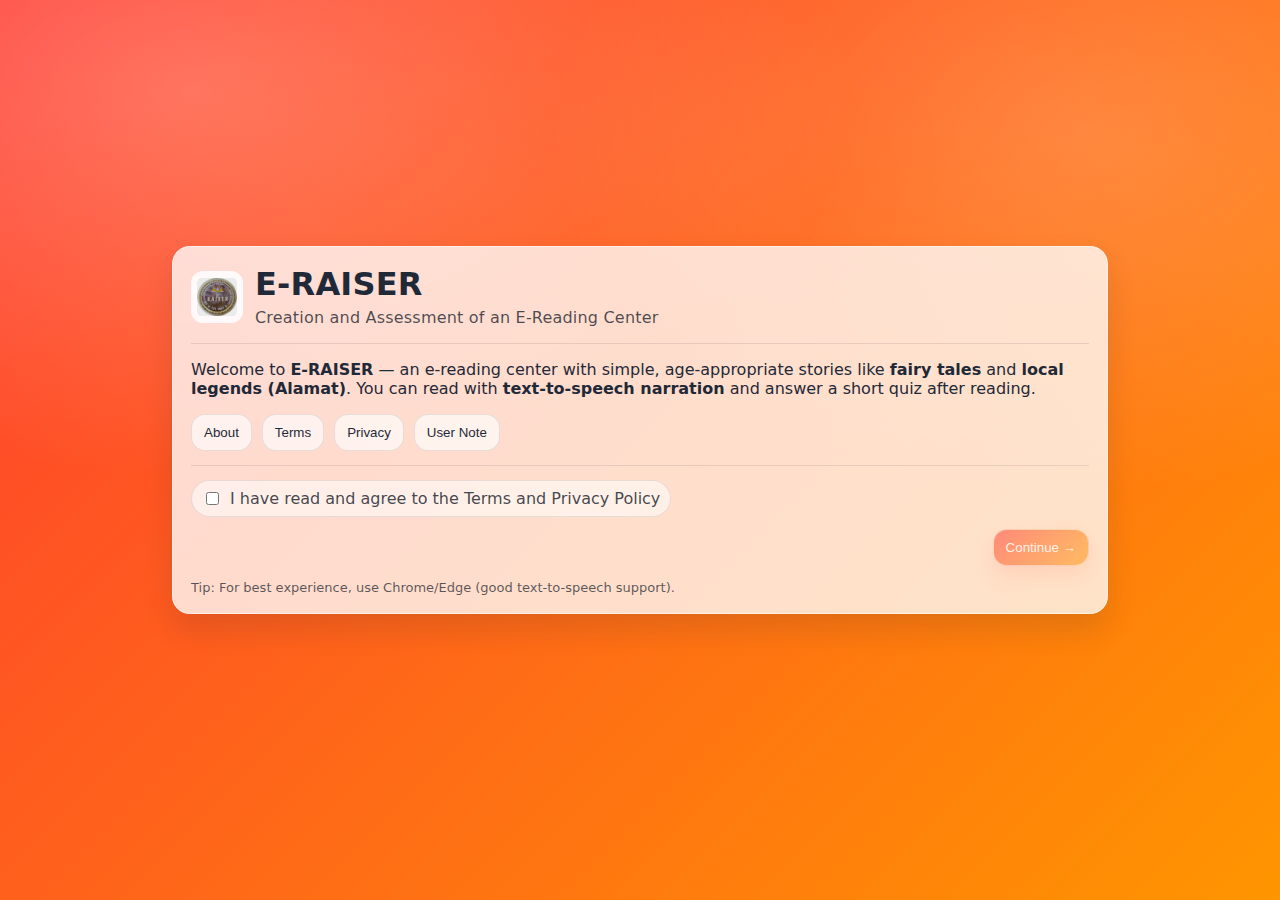
<file: index.html>
<!doctype html>
<html lang="en">
<head>
  <meta charset="utf-8"/>
  <meta name="viewport" content="width=device-width, initial-scale=1"/>
  <meta http-equiv="refresh" content="0; url=welcome.html"/>
  <title>E-RAISER</title>
</head>
<body>
  <p>Redirecting to <a href="welcome.html">welcome page</a>…</p>
</body>
</html>
</file>
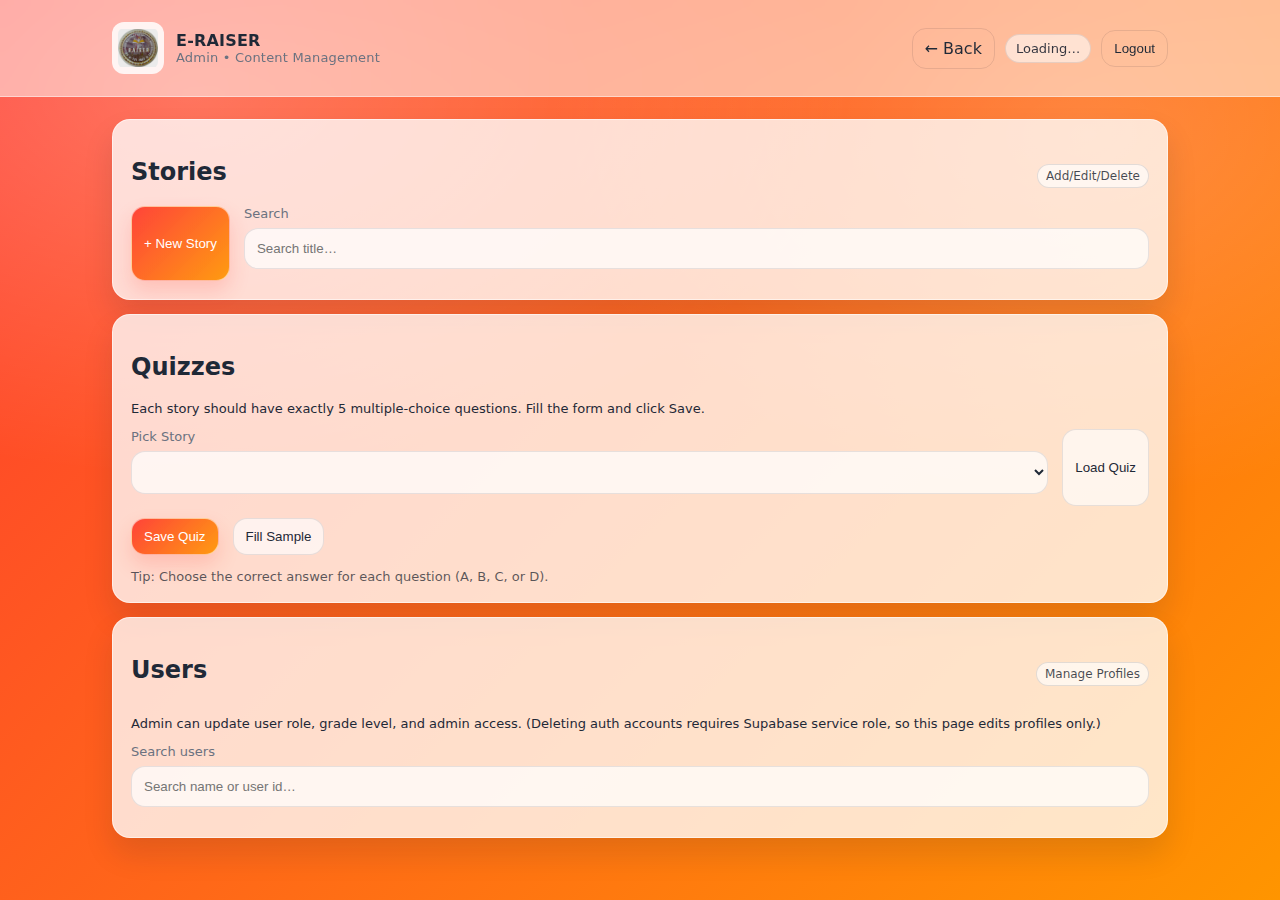
<file: admin.html>
<!doctype html>
<html lang="en">
<head>
  <meta charset="utf-8" />
  <meta name="viewport" content="width=device-width, initial-scale=1" />
  <title>E-RAISER • Admin</title>
  <link rel="stylesheet" href="app/style.css" />
</head>
<body>
  <div class="topbar">
    <div class="wrap">
      <div class="brand">
        <img class="logo-img" src="assets/school-logo.jpg" alt="School Logo">
        <div>
          <div style="font-weight:800">E-RAISER</div>
          <div class="small muted">Admin • Content Management</div>
        </div>
      </div>

      <div class="toolbar">
        <a class="btn ghost" href="role.html">← Back</a>
        <span id="userBadge" class="badge">Loading…</span>
        <button id="logoutBtn" class="btn ghost">Logout</button>
      </div>
    </div>
  </div>

  <main class="wrap">
    <!-- STORIES -->
    <section class="card">
      <div class="card-title">
        <h2>Stories</h2>
        <span class="chip">Add/Edit/Delete</span>
      </div>

      <div id="msg" class="notice" hidden></div>

      <div class="row">
        <button id="newStoryBtn" class="btn primary">+ New Story</button>
        <div style="flex:1" class="field">
          <label>Search</label>
          <input id="search" class="input" placeholder="Search title…" />
        </div>
      </div>

      <div id="grid" class="grid"></div>
    </section>

    <!-- QUIZZES (SIMPLE FORM) -->
    <section class="card" style="margin-top:14px;">
      <h2>Quizzes</h2>
      <p class="small">Each story should have exactly 5 multiple-choice questions. Fill the form and click Save.</p>

      <div class="row">
        <div style="flex:1; min-width:260px" class="field">
          <label>Pick Story</label>
          <select id="storySelect"></select>
        </div>
        <button id="loadQuizBtn" class="btn">Load Quiz</button>
      </div>

      <div id="quizForm"></div>

      <div class="row" style="margin-top:12px;">
        <button id="saveQuizBtn" class="btn primary">Save Quiz</button>
        <button id="sampleQuizBtn" class="btn">Fill Sample</button>
      </div>

      <div class="footer small muted">
        Tip: Choose the correct answer for each question (A, B, C, or D).
      </div>
    </section>

    <!-- USERS -->
    <section class="card" style="margin-top:14px;">
      <div class="card-title">
        <h2>Users</h2>
        <span class="chip">Manage Profiles</span>
      </div>
      <p class="small">Admin can update user role, grade level, and admin access. (Deleting auth accounts requires Supabase service role, so this page edits profiles only.)</p>

      <div class="row">
        <div style="flex:1" class="field">
          <label>Search users</label>
          <input id="userSearch" class="input" placeholder="Search name or user id…" />
        </div>
      </div>

      <div id="usersGrid" class="grid"></div>
    </section>

    <!-- STORY DIALOG -->
    <dialog id="storyDlg" class="card" style="max-width: 920px;">
      <div class="card-title">
        <h2 id="dlgTitle">New Story</h2>
        <button class="btn ghost" id="closeDlg">Close</button>
      </div>

      <input id="storyId" type="hidden"/>
      <input id="coverPath" type="hidden"/>

      <div class="row">
        <div style="flex:1; min-width:260px" class="field">
          <label>Title</label>
          <input id="title" class="input"/>
        </div>
        <div style="min-width:220px" class="field">
          <label>Type</label>
          <select id="type">
            <option value="fairy_tale">Fairy tale</option>
            <option value="alamat">Alamat</option>
          </select>
        </div>
        <div style="min-width:220px" class="field">
          <label>Difficulty</label>
          <select id="difficulty">
            <option value="very_easy">Very easy</option>
            <option value="easy">Easy</option>
          </select>
        </div>
      </div>

      <div class="row">
        <div style="min-width:160px" class="field">
          <label>Grade min (optional)</label>
          <input id="gmin" class="input" type="number" min="7" max="12"/>
        </div>
        <div style="min-width:160px" class="field">
          <label>Grade max (optional)</label>
          <input id="gmax" class="input" type="number" min="7" max="12"/>
        </div>
        <div style="flex:1" class="field">
          <label>Subject tags (comma-separated, optional)</label>
          <input id="tags" class="input" placeholder="Filipino, English"/>
        </div>
      </div>

      <div class="row">
        <div style="flex:1; min-width:260px" class="field">
          <label>Cover Image URL (optional)</label>
          <input id="coverUrl" class="input" placeholder="https://.../cover.jpg"/>
        </div>
        <div style="flex:1; min-width:220px" class="field">
          <label>Author(s)</label>
          <input id="author" class="input" placeholder="Author name(s)"/>
        </div>
        <div style="min-width:160px" class="field">
          <label>Year Published</label>
          <input id="year" class="input" type="number" min="1800" max="2100" placeholder="e.g., 2018"/>
        </div>
        <div style="min-width:180px" class="field">
          <label>Language</label>
          <select id="language">
            <option value="en">English</option>
            <option value="fil">Filipino/Tagalog</option>
          </select>
        </div>
      </div>

      <!-- Cover upload (Supabase Storage) -->
      <div class="row" style="align-items:flex-start;">
        <img id="coverPreview" class="cover-big cover-pop" src="assets/covers/placeholder.svg" alt="Cover preview" />
        <div style="flex:1; min-width:260px" class="field">
          <label>Upload / Replace Cover (optional)</label>
          <input id="coverFile" class="input" type="file" accept="image/*" />
          <div class="row" style="margin-top:8px;">
            <button id="uploadCoverBtn" class="btn">Upload / Replace</button>
            <button id="removeCoverBtn" class="btn danger">Remove Cover</button>
          </div>
          <div class="small muted" style="margin-top:8px;">
            Uses Supabase Storage bucket: <b>covers</b>. After upload, the URL is saved automatically.
          </div>
        </div>
      </div>

      <div class="field">
        <label>Story content</label>
        <textarea id="content" rows="10"></textarea>
      </div>

      <div class="row">
        <button id="saveStoryBtn" class="btn primary">Save Story</button>
        <button id="deleteStoryBtn" class="btn danger">Delete Story</button>
      </div>
    </dialog>

    <!-- USER DIALOG -->
    <dialog id="userDlg" class="card" style="max-width: 820px;">
      <div class="card-title">
        <h2 id="userDlgTitle">Edit User</h2>
        <button class="btn ghost" id="closeUserDlg">Close</button>
      </div>

      <input id="userId" type="hidden" />

      <div class="row">
        <div style="flex:1; min-width:260px" class="field">
          <label>Full name</label>
          <input id="uFullName" class="input" />
        </div>
        <div style="min-width:220px" class="field">
          <label>Role</label>
          <select id="uRole">
            <option value="">(not set)</option>
            <option value="teacher">Teacher</option>
            <option value="student">Student</option>
          </select>
        </div>
        <div style="min-width:220px" class="field">
          <label>Grade level (students)</label>
          <input id="uGrade" class="input" type="number" min="7" max="12" />
        </div>
      </div>

      <div class="row">
        <div style="flex:1; min-width:260px" class="field">
          <label>Teacher subject (teachers)</label>
          <input id="uSubject" class="input" placeholder="English, Filipino, Math…" />
        </div>
        <label class="pill" style="align-self:flex-end; cursor:pointer;">
          <input id="uIsAdmin" type="checkbox" />
          <span>Admin access</span>
        </label>
      </div>

      <div class="footer small muted" id="uMeta"></div>

      <div class="row" style="margin-top:12px;">
        <button id="saveUserBtn" class="btn primary">Save User</button>
      </div>
    </dialog>
  </main>

  <script type="module" src="app/admin.js"></script>
</body>
</html>
</file>
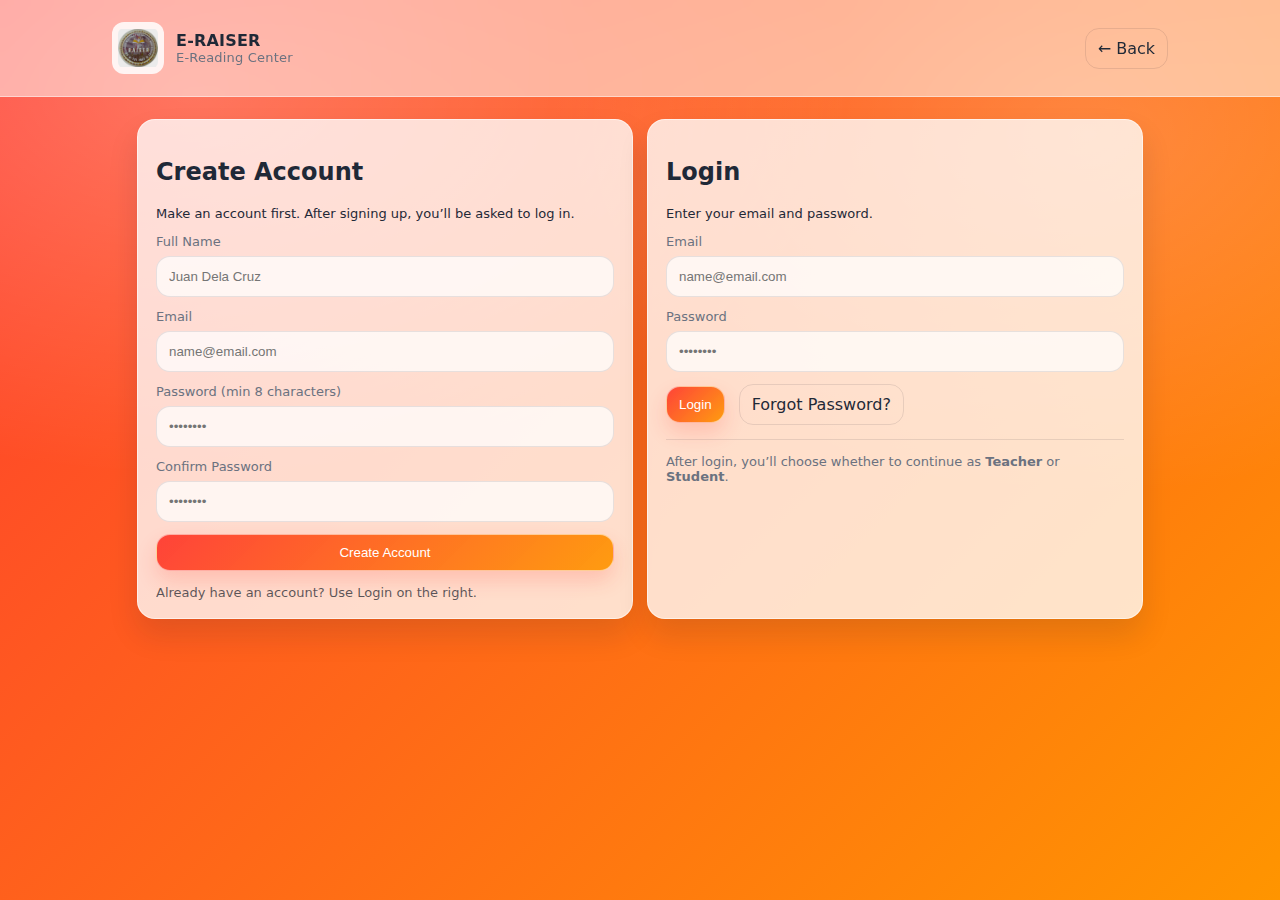
<file: auth.html>
<!doctype html>
<html lang="en">
<head>
  <meta charset="utf-8" />
  <meta name="viewport" content="width=device-width, initial-scale=1" />
  <title>E-RAISER • Login</title>
  <link rel="stylesheet" href="app/style.css" />
</head>
<body>
  <div class="topbar">
    <div class="wrap">
      <div class="brand">
        <img class="logo-img" src="assets/school-logo.jpg" alt="School Logo">
        <div>
          <div style="font-weight:800">E-RAISER</div>
          <div class="small muted">E-Reading Center</div>
        </div>
      </div>
      <a class="btn ghost" href="welcome.html">← Back</a>
    </div>
  </div>

  <main class="wrap" style="max-width: 1050px;">
    <div class="row" style="align-items:stretch">
      <section class="card" style="flex:1; min-width: 320px;">
        <h2>Create Account</h2>
        <p class="small">Make an account first. After signing up, you’ll be asked to log in.</p>

        <div id="signupMsg" class="notice" hidden></div>

        <div class="field">
          <label>Full Name</label>
          <input id="suName" class="input" placeholder="Juan Dela Cruz" />
        </div>
        <div class="field">
          <label>Email</label>
          <input id="suEmail" class="input" type="email" placeholder="name@email.com" />
        </div>
        <div class="field">
          <label>Password (min 8 characters)</label>
          <input id="suPass" class="input" type="password" placeholder="••••••••" />
        </div>
        <div class="field">
          <label>Confirm Password</label>
          <input id="suPass2" class="input" type="password" placeholder="••••••••" />
        </div>

        <button id="signupBtn" class="btn primary" style="width:100%;">Create Account</button>
        <div class="footer">Already have an account? Use Login on the right.</div>
      </section>

      <section class="card" style="flex:1; min-width: 320px;">
        <h2>Login</h2>
        <p class="small">Enter your email and password.</p>

        <div id="loginMsg" class="notice" hidden></div>

        <div class="field">
          <label>Email</label>
          <input id="liEmail" class="input" type="email" placeholder="name@email.com" />
        </div>
        <div class="field">
          <label>Password</label>
          <input id="liPass" class="input" type="password" placeholder="••••••••" />
        </div>

        <div class="row" style="align-items:center">
          <button id="loginBtn" class="btn primary">Login</button>
          <a class="btn ghost" href="reset.html">Forgot Password?</a>
        </div>

        <hr/>
        <div class="small muted">
          After login, you’ll choose whether to continue as <b>Teacher</b> or <b>Student</b>.
        </div>
      </section>
    </div>
  </main>

  <script type="module" src="app/auth.js"></script>
</body>
</html>
</file>
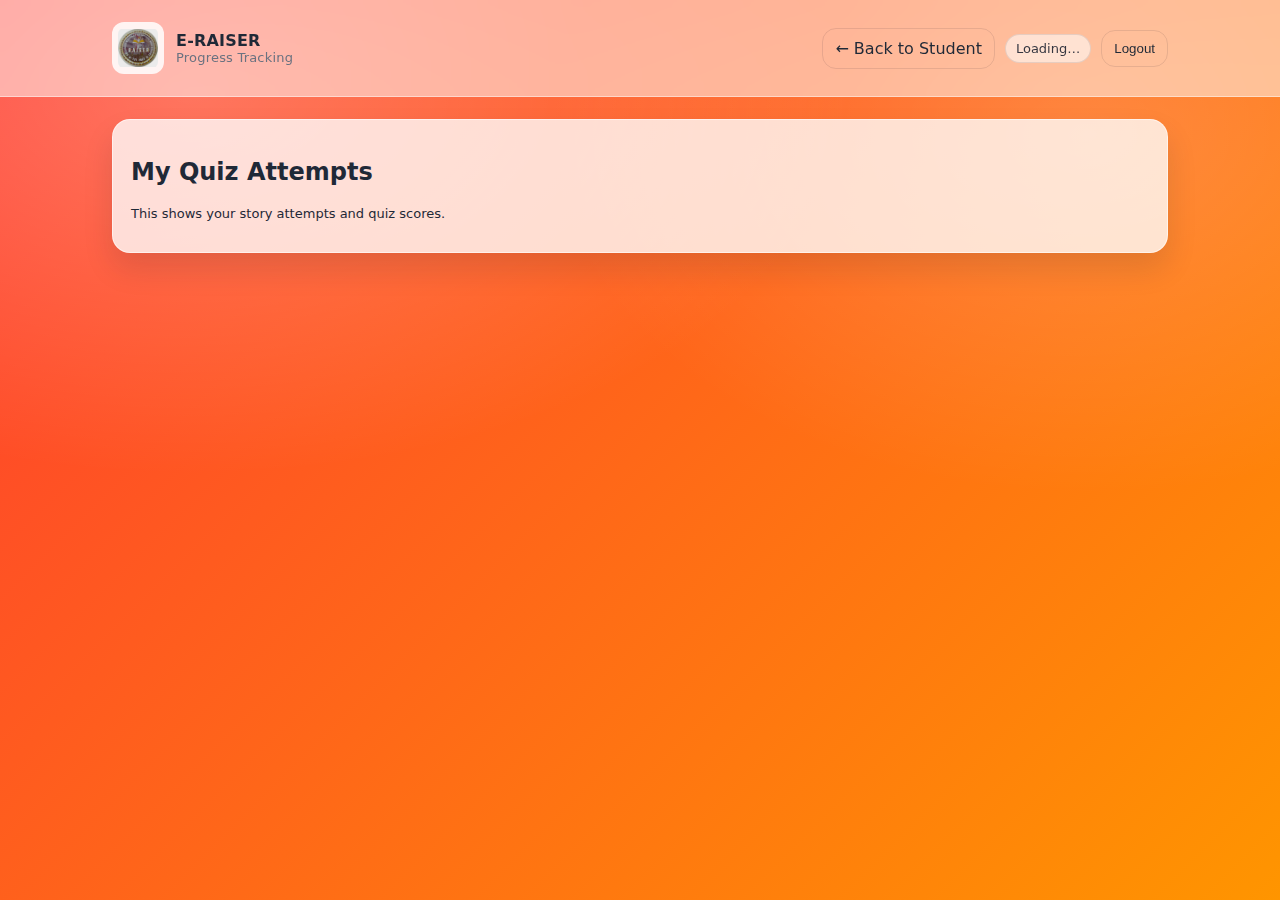
<file: dashboard.html>
<!doctype html>
<html lang="en">
<head>
  <meta charset="utf-8" />
  <meta name="viewport" content="width=device-width, initial-scale=1" />
  <title>E-RAISER • My Progress</title>
  <link rel="stylesheet" href="app/style.css" />
</head>
<body>
  <div class="topbar">
    <div class="wrap">
      <div class="brand">
        <img class="logo-img" src="assets/school-logo.jpg" alt="School Logo"> 
        <div>
          <div style="font-weight:800">E-RAISER</div>
          <div class="small muted">Progress Tracking</div>
        </div>
      </div>

      <div class="toolbar">
        <a class="btn ghost" href="student.html">← Back to Student</a>
        <span id="userBadge" class="badge">Loading…</span>
        <button id="logoutBtn" class="btn ghost">Logout</button>
      </div>
    </div>
  </div>

  <main class="wrap">
    <section class="card">
      <h2>My Quiz Attempts</h2>
      <p class="small">This shows your story attempts and quiz scores.</p>
      <div id="msg" class="notice" hidden></div>
      <div id="list" class="grid"></div>
    </section>
  </main>

  <script type="module" src="app/dashboard.js"></script>
</body>
</html>
</file>
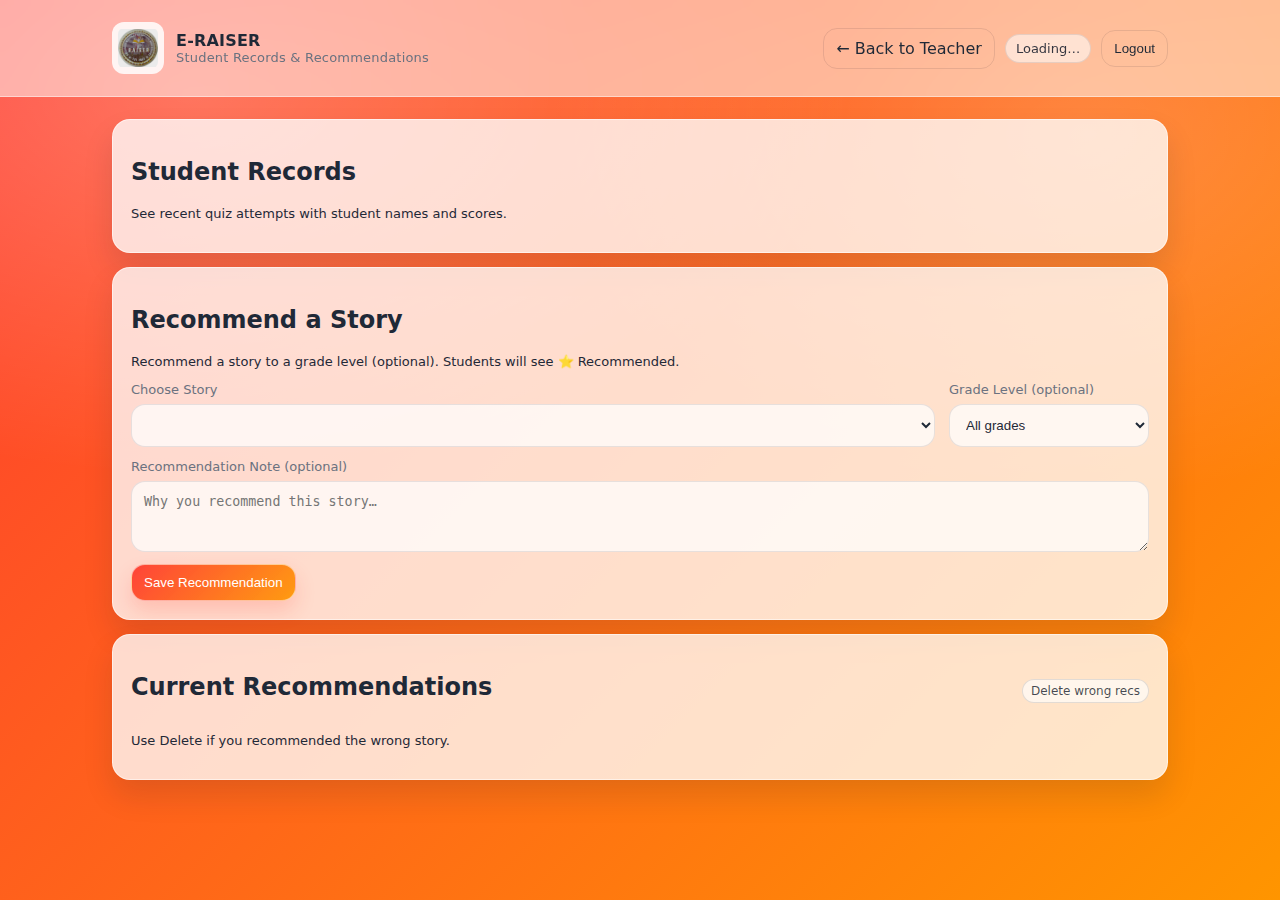
<file: feedback.html>
<!doctype html>
<html lang="en">
<head>
  <meta charset="utf-8" />
  <meta name="viewport" content="width=device-width, initial-scale=1" />
  <title>E-RAISER • Student Records</title>
  <link rel="stylesheet" href="app/style.css" />
</head>
<body>
  <div class="topbar">
    <div class="wrap">
      <div class="brand">
        <img class="logo-img" src="assets/school-logo.jpg" alt="School Logo">
        <div>
          <div style="font-weight:800">E-RAISER</div>
          <div class="small muted">Student Records & Recommendations</div>
        </div>
      </div>

      <div class="toolbar">
        <a class="btn ghost" href="teacher.html">← Back to Teacher</a>
        <span id="userBadge" class="badge">Loading…</span>
        <button id="logoutBtn" class="btn ghost">Logout</button>
      </div>
    </div>
  </div>

  <main class="wrap">
    <section class="card">
      <h2>Student Records</h2>
      <p class="small">See recent quiz attempts with student names and scores.</p>
      <div id="msg" class="notice" hidden></div>
      <div id="attempts" class="grid"></div>
    </section>

    <section class="card" style="margin-top:14px;">
      <h2>Recommend a Story</h2>
      <p class="small">Recommend a story to a grade level (optional). Students will see ⭐ Recommended.</p>

      <div class="row">
        <div style="flex:1; min-width: 240px" class="field">
          <label>Choose Story</label>
          <select id="storySelect"></select>
        </div>
        <div style="min-width: 200px" class="field">
          <label>Grade Level (optional)</label>
          <select id="gradeSelect">
            <option value="">All grades</option>
            <option value="7">Grade 7</option>
            <option value="8">Grade 8</option>
            <option value="9">Grade 9</option>
            <option value="10">Grade 10</option>
            <option value="11">Grade 11</option>
            <option value="12">Grade 12</option>
          </select>
        </div>
      </div>

      <div class="field">
        <label>Recommendation Note (optional)</label>
        <textarea id="note" rows="3" placeholder="Why you recommend this story…"></textarea>
      </div>

      <button id="recBtn" class="btn primary">Save Recommendation</button>
    </section>

    <section class="card" style="margin-top:14px;">
      <div class="card-title">
        <h2>Current Recommendations</h2>
        <span class="chip">Delete wrong recs</span>
      </div>
      <p class="small">Use Delete if you recommended the wrong story.</p>
      <div id="recsGrid" class="grid"></div>
    </section>
  </main>

  <script type="module" src="app/feedback.js"></script>
</body>
</html>
</file>
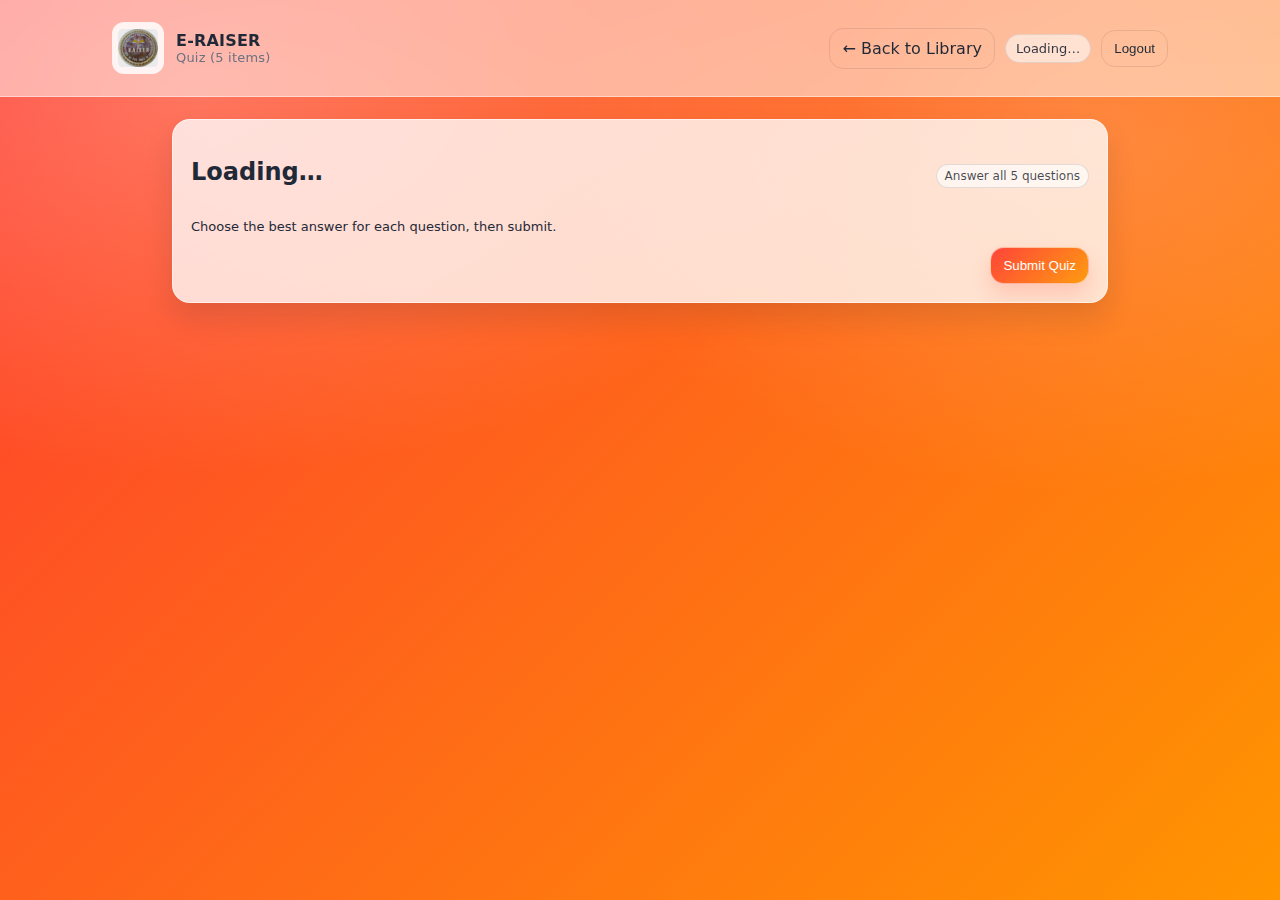
<file: quiz.html>
<!doctype html>
<html lang="en">
<head>
  <meta charset="utf-8" />
  <meta name="viewport" content="width=device-width, initial-scale=1" />
  <title>E-RAISER • Quiz</title>
  <link rel="stylesheet" href="app/style.css" />
</head>
<body>
  <div class="topbar">
    <div class="wrap">
      <div class="brand">
        <img class="logo-img" src="assets/school-logo.jpg" alt="School Logo">
        <div>
          <div style="font-weight:800">E-RAISER</div>
          <div class="small muted">Quiz (5 items)</div>
        </div>
      </div>

      <div class="toolbar">
        <a class="btn ghost" href="student.html">← Back to Library</a>
        <span id="userBadge" class="badge">Loading…</span>
        <button id="logoutBtn" class="btn ghost">Logout</button>
      </div>
    </div>
  </div>

  <main class="wrap" style="max-width: 980px;">
    <section class="card">
      <div class="card-title">
        <h2 id="storyTitle">Loading…</h2>
        <span class="chip">Answer all 5 questions</span>
      </div>
      <p class="small">Choose the best answer for each question, then submit.</p>

      <div id="msg" class="notice" hidden></div>
      <form id="quizForm"></form>

      <div class="row" style="margin-top:12px;">
        <button id="submitBtn" class="btn primary right" type="button">Submit Quiz</button>
      </div>
    </section>
  </main>

  <script type="module" src="app/quiz.js"></script>
</body>
</html>
</file>
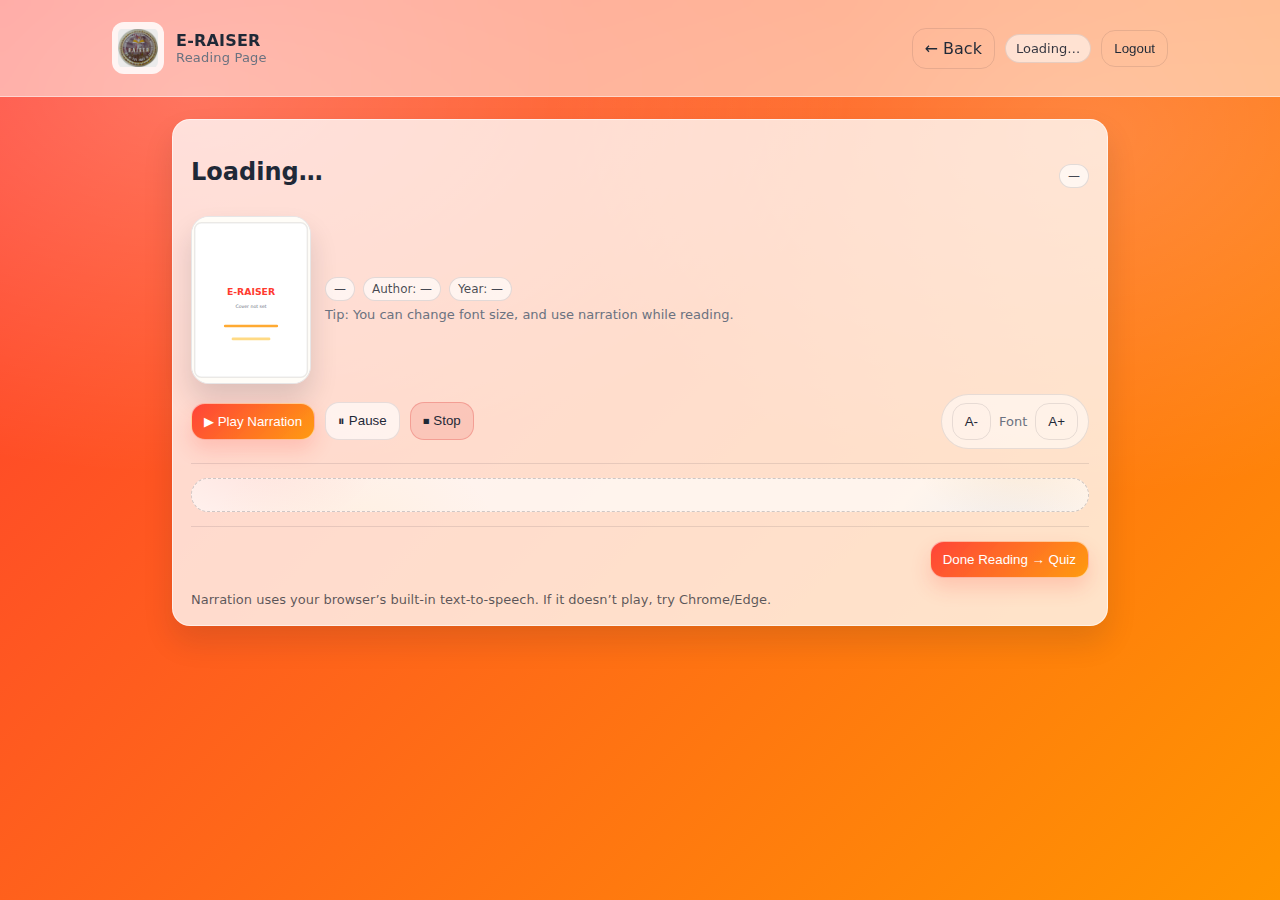
<file: reading.html>
<!doctype html>
<html lang="en">
<head>
  <meta charset="utf-8" />
  <meta name="viewport" content="width=device-width, initial-scale=1" />
  <title>E-RAISER • Reading</title>
  <link rel="stylesheet" href="app/style.css" />
</head>
<body>
  <div class="topbar">
    <div class="wrap">
      <div class="brand">
        <img class="logo-img" src="assets/school-logo.jpg" alt="School Logo">
        <div>
          <div style="font-weight:800">E-RAISER</div>
          <div class="small muted">Reading Page</div>
        </div>
      </div>

      <div class="toolbar">
        <a id="backLink" class="btn ghost" href="student.html">← Back</a>
        <span id="userBadge" class="badge">Loading…</span>
        <button id="logoutBtn" class="btn ghost">Logout</button>
      </div>
    </div>
  </div>

  <main class="wrap" style="max-width: 980px;">
    <section class="card">
      <div class="card-title">
        <h2 id="title">Loading…</h2>
        <span id="meta" class="chip">—</span>
      </div>


      <div class="book-head">
        <img id="coverImg" class="cover-big cover-pop" src="assets/covers/placeholder.svg" alt="">
        <div>
          <div class="row" style="gap:8px; margin:0 0 6px;">
            <span id="langChip" class="chip">—</span>
            <span id="authorChip" class="chip">Author: —</span>
            <span id="yearChip" class="chip">Year: —</span>
          </div>
          <div class="small muted">Tip: You can change font size, and use narration while reading.</div>
        </div>
      </div>


      <div class="toolbar" style="margin-top:10px;">
        <button id="playBtn" class="btn primary">▶ Play Narration</button>
        <button id="pauseBtn" class="btn">⏸ Pause</button>
        <button id="stopBtn" class="btn danger">⏹ Stop</button>

        <span class="pill right">
          <button id="fontDown" class="btn ghost">A-</button>
          <span class="small muted">Font</span>
          <button id="fontUp" class="btn ghost">A+</button>
        </span>
      </div>

      <hr/>

      <div id="readingText" class="reading"></div>

      <hr/>

      <div class="row">
        <button id="doneBtn" class="btn primary right">Done Reading → Quiz</button>
      </div>

      <div class="footer">
        Narration uses your browser’s built-in text-to-speech. If it doesn’t play, try Chrome/Edge.
      </div>
    </section>

    <section id="ttsWarn" class="warn" style="margin-top:12px;" hidden></section>
  </main>

  <script type="module" src="app/reading.js"></script>
</body>
</html>
</file>
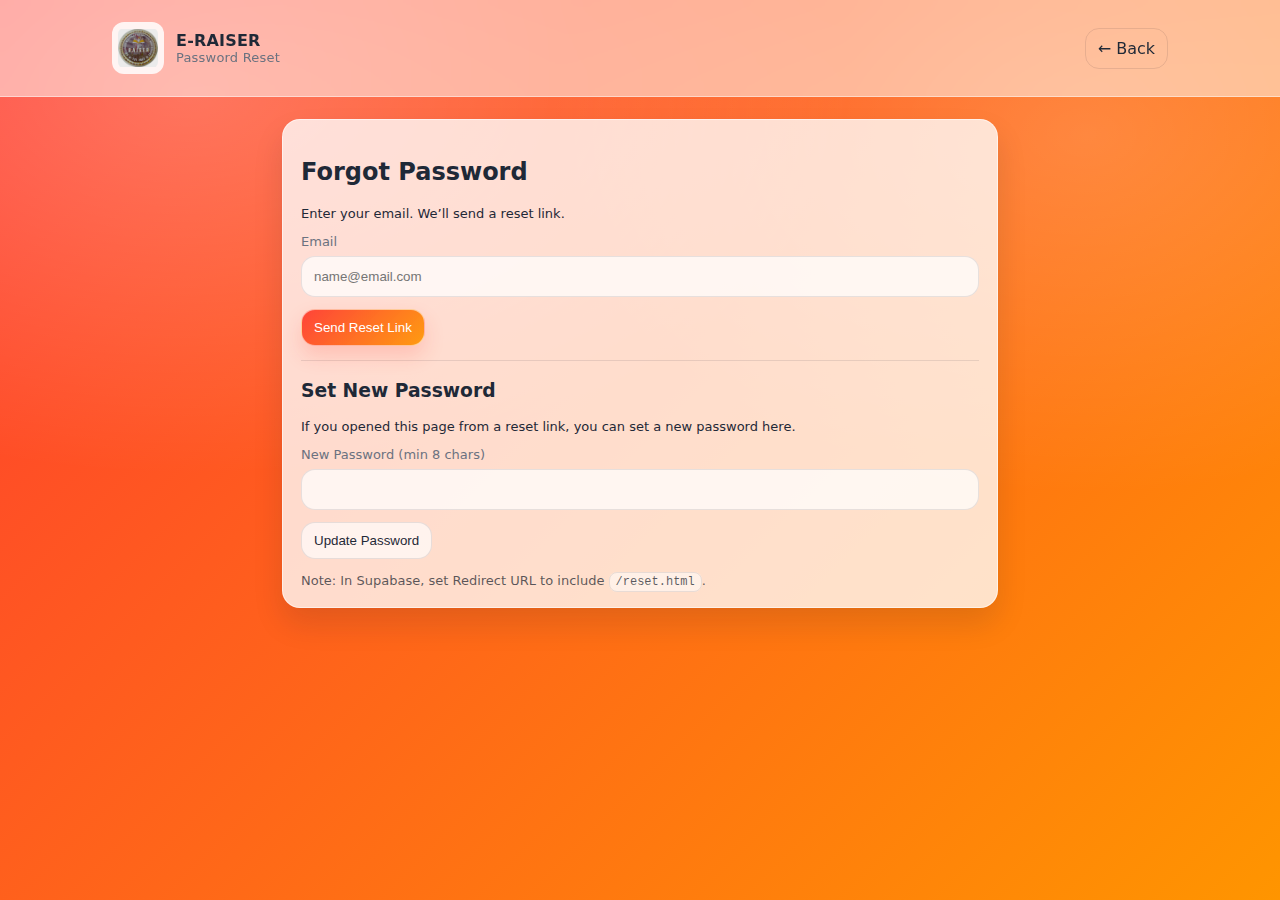
<file: reset.html>
<!doctype html>
<html lang="en">
<head>
  <meta charset="utf-8" />
  <meta name="viewport" content="width=device-width, initial-scale=1" />
  <title>E-RAISER • Reset Password</title>
  <link rel="stylesheet" href="app/style.css" />
</head>
<body>
  <div class="topbar">
    <div class="wrap">
      <div class="brand">
        <img class="logo-img" src="assets/school-logo.jpg" alt="School Logo">
        <div>
          <div style="font-weight:800">E-RAISER</div>
          <div class="small muted">Password Reset</div>
        </div>
      </div>
      <a class="btn ghost" href="auth.html">← Back</a>
    </div>
  </div>

  <main class="wrap" style="max-width: 760px;">
    <section class="card">
      <h2>Forgot Password</h2>
      <p class="small">Enter your email. We’ll send a reset link.</p>
      <div id="msg" class="notice" hidden></div>

      <div class="field">
        <label>Email</label>
        <input id="email" class="input" type="email" placeholder="name@email.com" />
      </div>
      <button id="sendBtn" class="btn primary">Send Reset Link</button>

      <hr/>

      <h3>Set New Password</h3>
      <p class="small">
        If you opened this page from a reset link, you can set a new password here.
      </p>
      <div class="field">
        <label>New Password (min 8 chars)</label>
        <input id="newPass" class="input" type="password" />
      </div>
      <button id="updateBtn" class="btn">Update Password</button>

      <div class="footer">
        Note: In Supabase, set Redirect URL to include <span class="kbd">/reset.html</span>.
      </div>
    </section>
  </main>

  <script type="module" src="app/reset.js"></script>
</body>
</html>
</file>
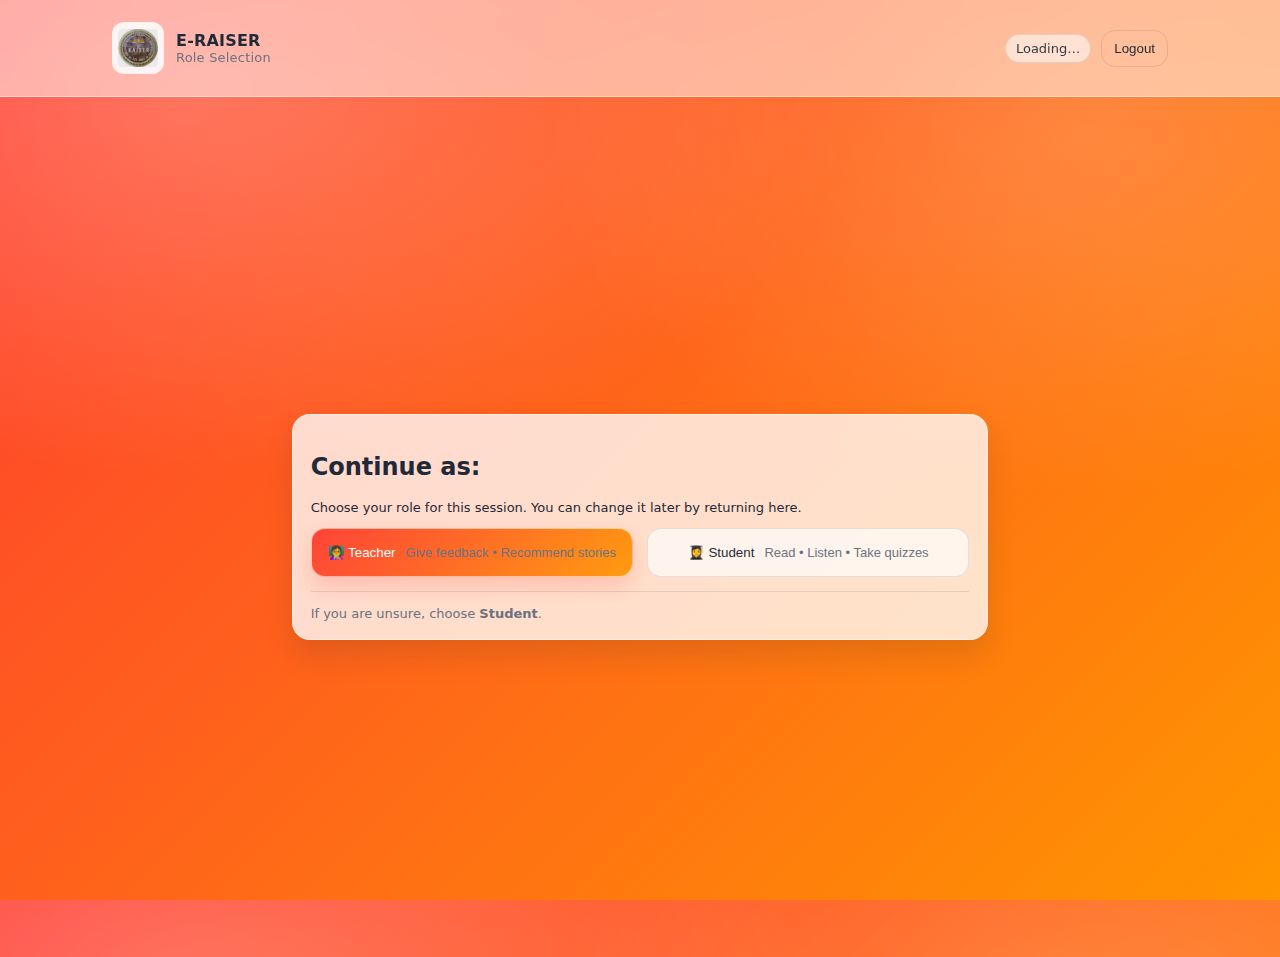
<file: role.html>
<!doctype html>
<html lang="en">
<head>
  <meta charset="utf-8" />
  <meta name="viewport" content="width=device-width, initial-scale=1" />
  <title>E-RAISER • Choose Role</title>
  <link rel="stylesheet" href="app/style.css" />
</head>
<body>
  <div class="topbar">
    <div class="wrap">
      <div class="brand">
        <img class="logo-img" src="assets/school-logo.jpg" alt="School Logo">
        <div>
          <div style="font-weight:800">E-RAISER</div>
          <div class="small muted">Role Selection</div>
        </div>
      </div>

      <div class="toolbar">
        <span id="userBadge" class="badge">Loading…</span>
        <button id="logoutBtn" class="btn ghost">Logout</button>
      </div>
    </div>
  </div>

  <main class="center">
    <div class="wrap" style="max-width: 820px;">
      <section class="card">
        <h2>Continue as:</h2>
        <p class="small">Choose your role for this session. You can change it later by returning here.</p>

        <div id="msg" class="notice" hidden></div>

        <div class="grid" style="grid-template-columns: repeat(2, 1fr);">
          <button id="teacherBtn" class="btn primary" style="padding:16px;">
            👩‍🏫 Teacher
            <span class="small muted">Give feedback • Recommend stories</span>
          </button>
          <button id="studentBtn" class="btn" style="padding:16px;">
            👩‍🎓 Student
            <span class="small muted">Read • Listen • Take quizzes</span>
          </button>
        </div>

        <hr/>
        <div class="small muted">
          If you are unsure, choose <b>Student</b>.
        </div>
      </section>
    </div>
  </main>

  <script type="module" src="app/role.js"></script>
</body>
</html>
</file>
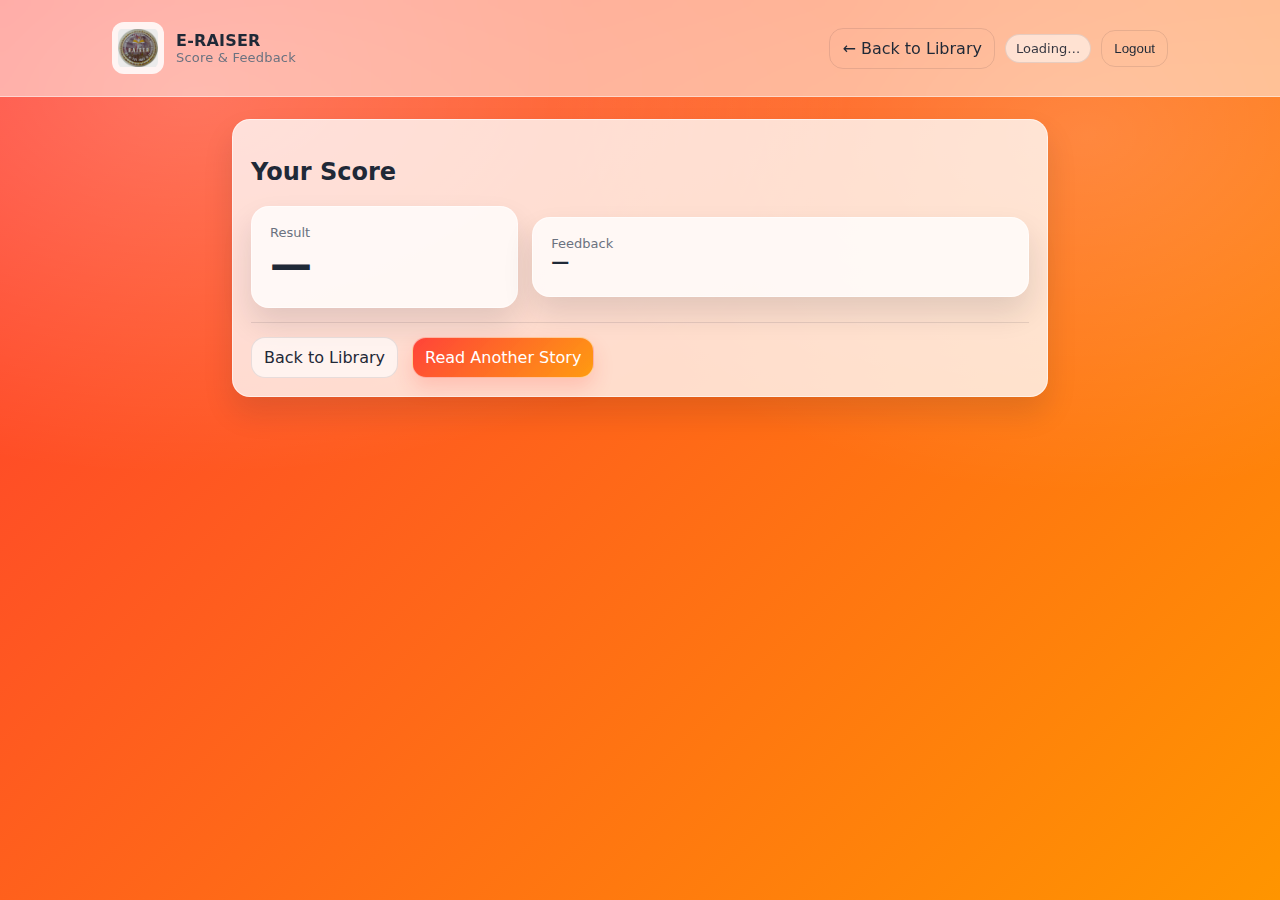
<file: score.html>
<!doctype html>
<html lang="en">
<head>
  <meta charset="utf-8" />
  <meta name="viewport" content="width=device-width, initial-scale=1" />
  <title>E-RAISER • Score</title>
  <link rel="stylesheet" href="app/style.css" />
</head>
<body>
  <div class="topbar">
    <div class="wrap">
      <div class="brand">
        <img class="logo-img" src="assets/school-logo.jpg" alt="School Logo">
        <div>
          <div style="font-weight:800">E-RAISER</div>
          <div class="small muted">Score & Feedback</div>
        </div>
      </div>

      <div class="toolbar">
        <a class="btn ghost" href="student.html">← Back to Library</a>
        <span id="userBadge" class="badge">Loading…</span>
        <button id="logoutBtn" class="btn ghost">Logout</button>
      </div>
    </div>
  </div>

  <main class="wrap" style="max-width: 860px;">
    <section class="card">
      <h2 id="title">Your Score</h2>
      <div id="msg" class="notice" hidden></div>

      <div class="row" style="align-items:center; margin-top:8px;">
        <div class="card" style="flex:1;">
          <div class="small muted">Result</div>
          <div id="score" style="font-size:42px; font-weight:900;">—</div>
        </div>
        <div class="card" style="flex:2;">
          <div class="small muted">Feedback</div>
          <div id="feedback" style="font-size:18px; font-weight:700;">—</div>
          <div id="tip" class="small muted" style="margin-top:6px;"></div>
        </div>
      </div>

      <hr/>

      <div class="row">
        <a class="btn" href="student.html">Back to Library</a>
        <a id="readAnother" class="btn primary" href="student.html">Read Another Story</a>
      </div>
    </section>
  </main>

  <script type="module" src="app/score.js"></script>
</body>
</html>
</file>
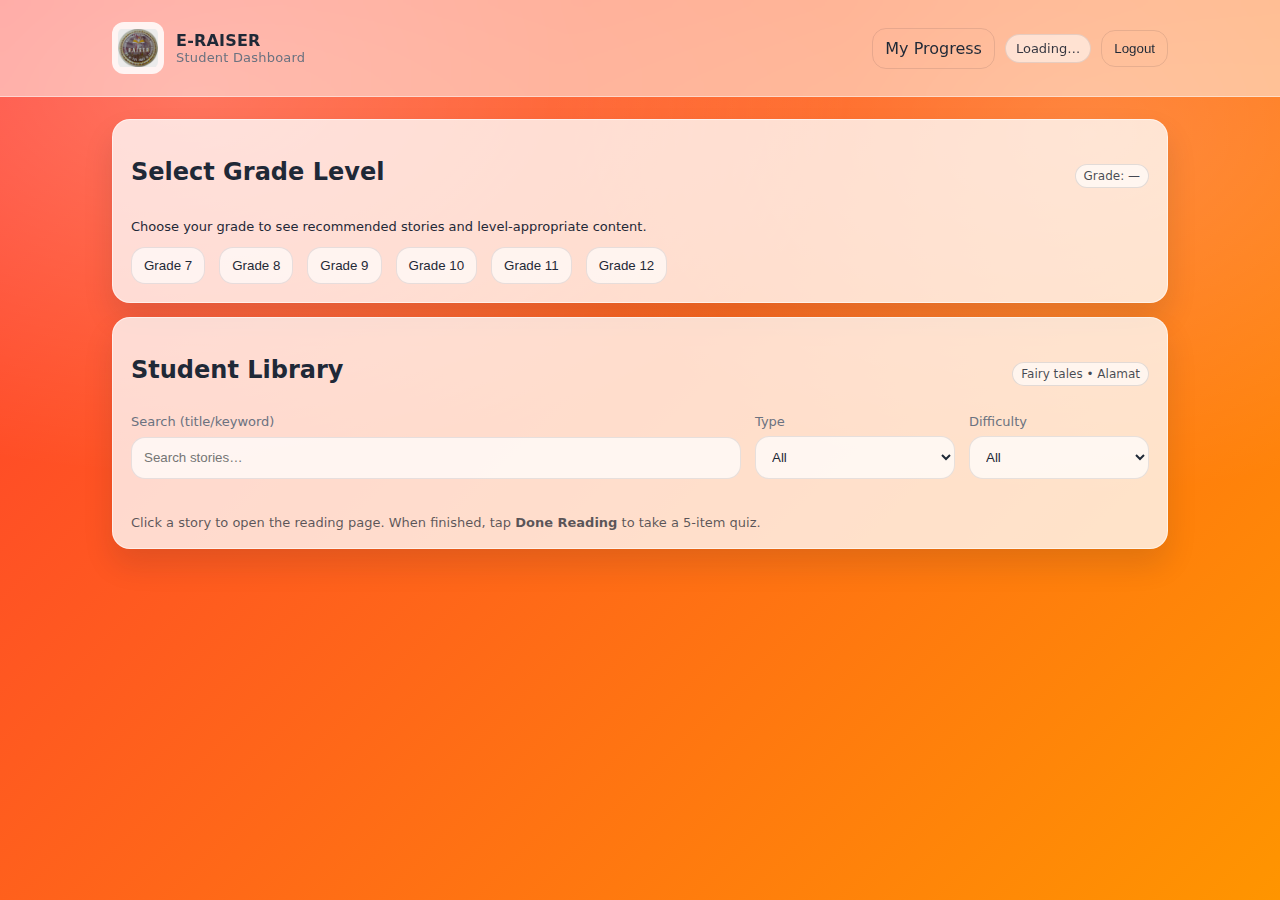
<file: student.html>
<!doctype html>
<html lang="en">
<head>
  <meta charset="utf-8" />
  <meta name="viewport" content="width=device-width, initial-scale=1" />
  <title>E-RAISER • Student</title>
  <link rel="stylesheet" href="app/style.css" />
</head>
<body>
  <div class="topbar">
    <div class="wrap">
      <div class="brand">
        <img class="logo-img" src="assets/school-logo.jpg" alt="School Logo">
        <div>
          <div style="font-weight:800">E-RAISER</div>
          <div class="small muted">Student Dashboard</div>
        </div>
      </div>

      <div class="toolbar">
        <a class="btn ghost" href="dashboard.html">My Progress</a>
        <span id="userBadge" class="badge">Loading…</span>
        <button id="logoutBtn" class="btn ghost">Logout</button>
      </div>
    </div>
  </div>

  <main class="wrap">
    <section class="card">
      <div class="card-title">
        <h2>Select Grade Level</h2>
        <span id="gradeChip" class="chip">Grade: —</span>
      </div>
      <p class="small">Choose your grade to see recommended stories and level-appropriate content.</p>
      <div id="msg" class="notice" hidden></div>

      <div class="row">
        <button class="btn" data-grade="7">Grade 7</button>
        <button class="btn" data-grade="8">Grade 8</button>
        <button class="btn" data-grade="9">Grade 9</button>
        <button class="btn" data-grade="10">Grade 10</button>
        <button class="btn" data-grade="11">Grade 11</button>
        <button class="btn" data-grade="12">Grade 12</button>
      </div>
    </section>

    <section class="card" style="margin-top:14px;">
      <div class="card-title">
        <h2>Student Library</h2>
        <span class="chip">Fairy tales • Alamat</span>
      </div>

      <div class="row" style="margin-top:10px;">
        <div style="flex:1; min-width: 240px" class="field">
          <label>Search (title/keyword)</label>
          <input id="search" class="input" placeholder="Search stories…" />
        </div>

        <div style="min-width: 200px" class="field">
          <label>Type</label>
          <select id="type">
            <option value="all">All</option>
            <option value="fairy_tale">Fairy tales</option>
            <option value="alamat">Alamat (local legends)</option>
          </select>
        </div>

        <div style="min-width: 180px" class="field">
          <label>Difficulty</label>
          <select id="difficulty">
            <option value="all">All</option>
            <option value="very_easy">Very easy</option>
            <option value="easy">Easy</option>
          </select>
        </div>
      </div>

      <div id="recBox" class="notice" hidden></div>

      <div id="count" class="small muted" style="margin:6px 0 10px;"></div>
      <div id="grid" class="grid"></div>

      <div class="footer">
        Click a story to open the reading page. When finished, tap <b>Done Reading</b> to take a 5-item quiz.
      </div>
    </section>
  </main>

  <script type="module" src="app/student.js"></script>
</body>
</html>
</file>
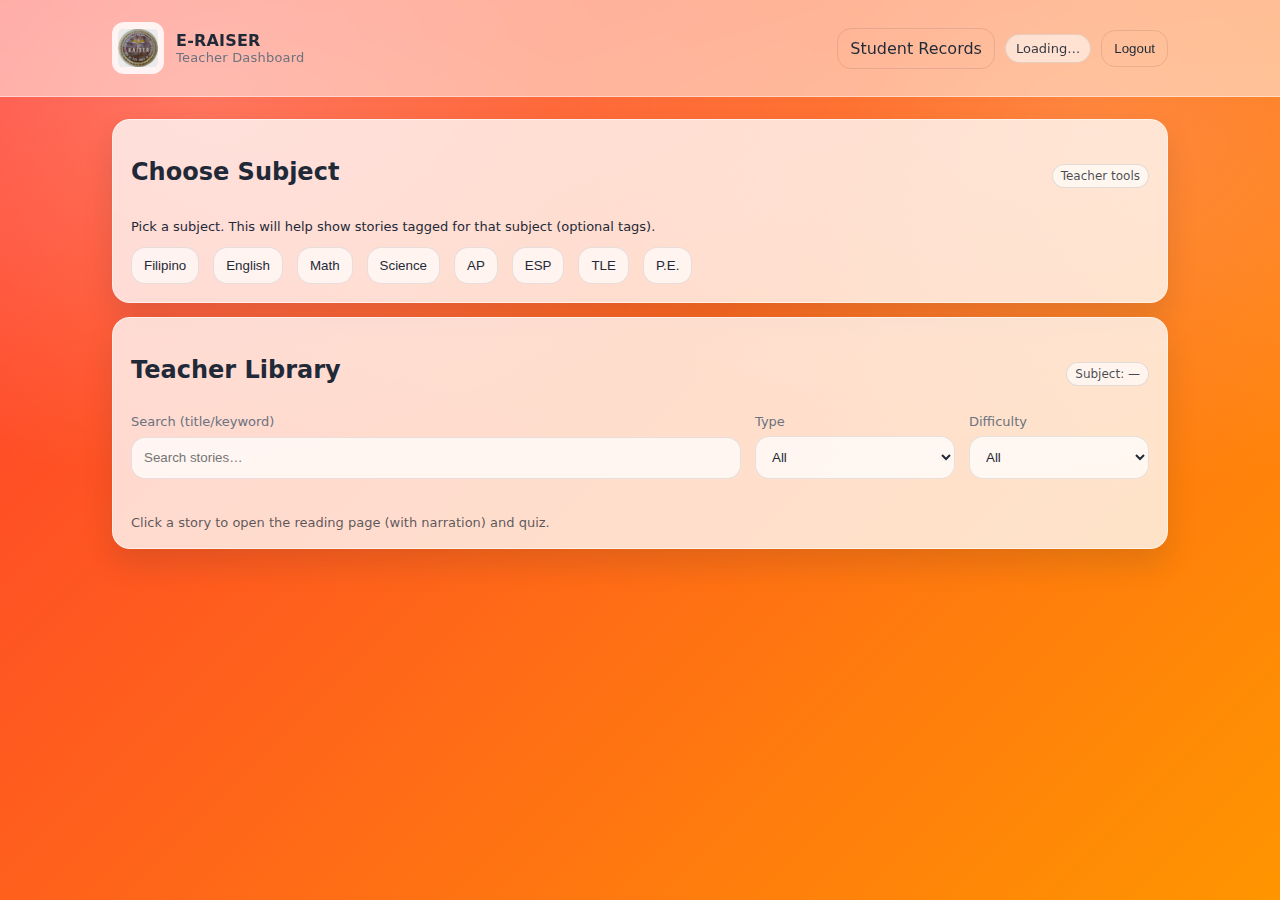
<file: teacher.html>
<!doctype html>
<html lang="en">
<head>
  <meta charset="utf-8" />
  <meta name="viewport" content="width=device-width, initial-scale=1" />
  <title>E-RAISER • Teacher</title>
  <link rel="stylesheet" href="app/style.css" />
</head>
<body>
  <div class="topbar">
    <div class="wrap">
      <div class="brand">
        <img class="logo-img" src="assets/school-logo.jpg" alt="School Logo">
        <div>
          <div style="font-weight:800">E-RAISER</div>
          <div class="small muted">Teacher Dashboard</div>
        </div>
      </div>

      <div class="toolbar">
        <a class="btn ghost" href="feedback.html">Student Records</a>
        <span id="userBadge" class="badge">Loading…</span>
        <button id="logoutBtn" class="btn ghost">Logout</button>
      </div>
    </div>
  </div>

  <main class="wrap">
    <section class="card">
      <div class="card-title">
        <h2>Choose Subject</h2>
        <span class="chip">Teacher tools</span>
      </div>
      <p class="small">Pick a subject. This will help show stories tagged for that subject (optional tags).</p>

      <div id="msg" class="notice" hidden></div>

      <div class="row">
        <button class="btn" data-subject="Filipino">Filipino</button>
        <button class="btn" data-subject="English">English</button>
        <button class="btn" data-subject="Math">Math</button>
        <button class="btn" data-subject="Science">Science</button>
        <button class="btn" data-subject="Araling Panlipunan">AP</button>
        <button class="btn" data-subject="ESP">ESP</button>
        <button class="btn" data-subject="TLE">TLE</button>
        <button class="btn" data-subject="P.E.">P.E.</button>
      </div>
    </section>

    <section class="card" style="margin-top:14px;">
      <div class="card-title">
        <h2>Teacher Library</h2>
        <span id="subjectChip" class="chip">Subject: —</span>
      </div>

      <div class="row" style="margin-top:10px;">
        <div style="flex:1; min-width: 240px" class="field">
          <label>Search (title/keyword)</label>
          <input id="search" class="input" placeholder="Search stories…" />
        </div>

        <div style="min-width: 200px" class="field">
          <label>Type</label>
          <select id="type">
            <option value="all">All</option>
            <option value="fairy_tale">Fairy tales</option>
            <option value="alamat">Alamat (local legends)</option>
          </select>
        </div>

        <div style="min-width: 180px" class="field">
          <label>Difficulty</label>
          <select id="difficulty">
            <option value="all">All</option>
            <option value="easy">Easy</option>
            <option value="very_easy">Very easy</option>
          </select>
        </div>
      </div>

      <div id="count" class="small muted" style="margin:6px 0 10px;"></div>
      <div id="grid" class="grid"></div>

      <div class="footer">
        Click a story to open the reading page (with narration) and quiz.
      </div>
    </section>
  </main>

  <script type="module" src="app/teacher.js"></script>
</body>
</html>
</file>
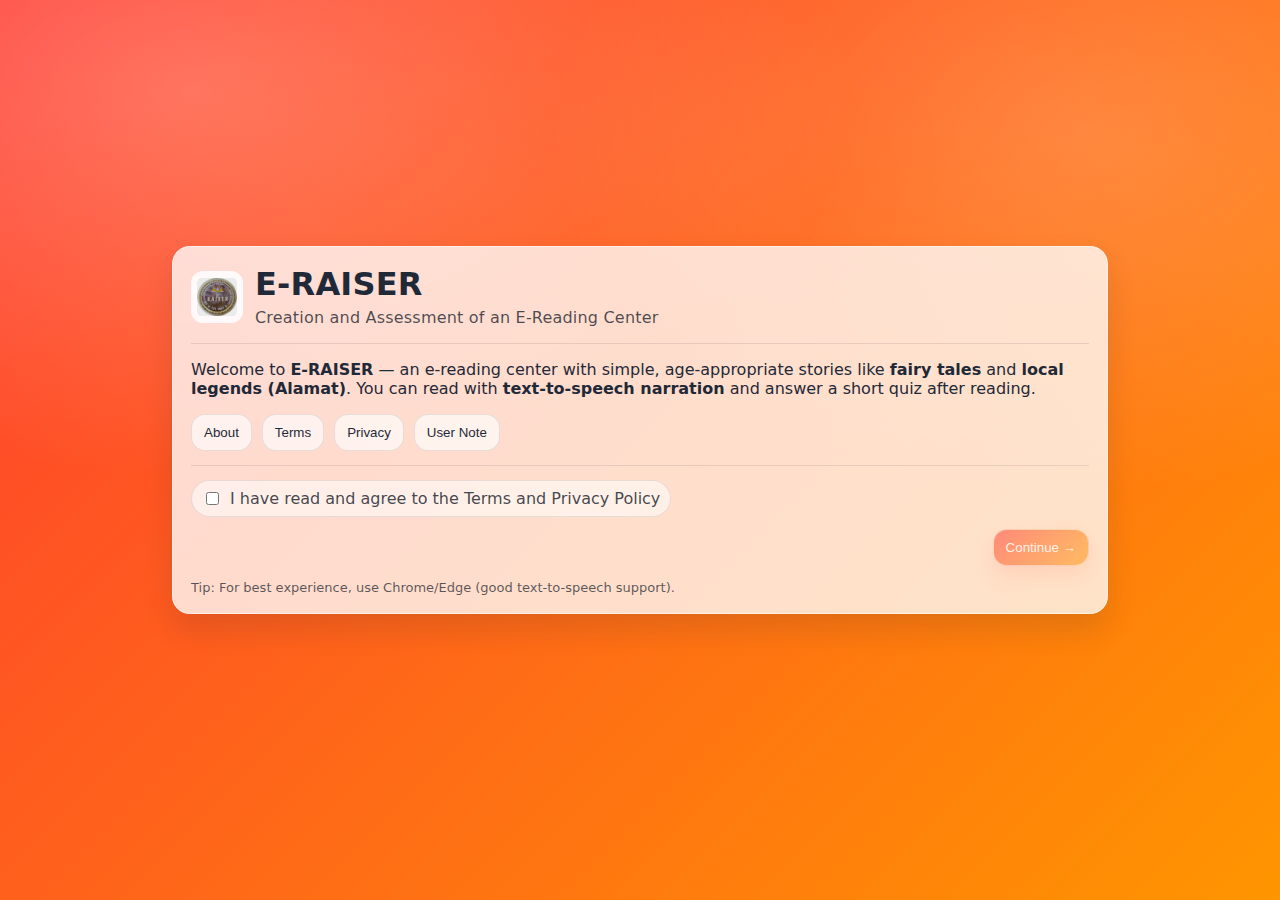
<file: welcome.html>
<!doctype html>
<html lang="en">
<head>
  <meta charset="utf-8" />
  <meta name="viewport" content="width=device-width, initial-scale=1" />
  <title>E-RAISER • Welcome</title>
  <link rel="stylesheet" href="app/style.css" />
</head>
<body>
  <div class="center">
    <div class="wrap" style="max-width: 980px;">
      <div class="card">
        <div class="brand">
          <img class="logo-img" src="assets/school-logo.jpg" alt="School Logo">
          <div>
            <h1 style="margin:0">E-RAISER</h1>
            <p class="subtitle">Creation and Assessment of an E-Reading Center</p>
          </div>
        </div>

        <hr/>

        <p>
          Welcome to <b>E-RAISER</b> — an e-reading center with simple, age-appropriate stories like
          <b>fairy tales</b> and <b>local legends (Alamat)</b>. You can read with <b>text-to-speech narration</b>
          and answer a short quiz after reading.
        </p>

        <div class="row gap-sm">
          <button class="btn" data-modal="about">About</button>
          <button class="btn" data-modal="terms">Terms</button>
          <button class="btn" data-modal="privacy">Privacy</button>
          <button class="btn" data-modal="note">User Note</button>
        </div>

        <hr/>

        <label class="pill" style="cursor:pointer">
          <input id="consentChk" type="checkbox" />
          <span>I have read and agree to the Terms and Privacy Policy</span>
        </label>

        <div class="row" style="margin-top:12px;">
          <button id="continueBtn" class="btn primary right" disabled>Continue →</button>
        </div>

        <div class="footer">
          Tip: For best experience, use Chrome/Edge (good text-to-speech support).
        </div>
      </div>
    </div>
  </div>

  <!-- Modals -->
  <dialog class="card" data-modal-id="about">
    <div class="card-title"><h2>About E-RAISER</h2><button class="btn ghost" data-close>Close</button></div>
    <p>
      E-RAISER helps learners who struggle with reading by offering easy stories and optional narration.
      After reading, learners answer a short 5-item quiz for practice and feedback.
    </p>
  </dialog>

  <dialog class="card" data-modal-id="terms">
    <div class="card-title"><h2>Terms and Conditions</h2><button class="btn ghost" data-close>Close</button></div>
    <p class="small">
      By using E-RAISER, you agree to use the materials for learning purposes only.
      Do not share personal passwords. Teachers should guide students when needed.
    </p>
  </dialog>

  <dialog class="card" data-modal-id="privacy">
    <div class="card-title"><h2>Privacy Policy</h2><button class="btn ghost" data-close>Close</button></div>
    <p class="small">
      We collect basic account information (name, email) and learning progress (stories read, quiz scores)
      to support the learning experience. We do not sell user data.
    </p>
  </dialog>

  <dialog class="card" data-modal-id="note">
    <div class="card-title"><h2>User Note / Disclaimer</h2><button class="btn ghost" data-close>Close</button></div>
    <p class="small">
      E-RAISER is for educational use. Narration quality depends on your device and browser.
      If you need help, ask a teacher or facilitator.
    </p>
  </dialog>

  <script type="module">
    import { wireModalLinks } from "./app/ui.js";
    wireModalLinks();

    const chk = document.getElementById("consentChk");
    const btn = document.getElementById("continueBtn");

    const key = "e_raiser_consent_v1";
    if (localStorage.getItem(key) === "yes") {
      chk.checked = true;
      btn.disabled = false;
    }

    chk.addEventListener("change", () => {
      btn.disabled = !chk.checked;
      localStorage.setItem(key, chk.checked ? "yes" : "no");
    });

    btn.addEventListener("click", () => {
      location.href = "auth.html";
    });
  </script>
</body>
</html>
</file>
<file: app/style.css>
:root{
  /* Kid-friendly red–orange theme */
  --bg1:#ff3b30;      /* red */
  --bg2:#ff9500;      /* orange */
  --bg3:#ffd166;      /* soft yellow */
  --card:#fffdf8;     /* warm paper */
  --card2:#ffffff;
  --text:#1f2937;
  --muted:#6b7280;
  --accent:#ff6b00;
  --accent2:#ff3b30;
  --danger:#dc2626;
  --border: rgba(17,24,39,.10);
  --shadow: 0 16px 30px rgba(17,24,39,.12);
  --radius: 18px;
  --font: ui-sans-serif, system-ui, -apple-system, Segoe UI, Roboto, Arial, sans-serif;
  --reading-size: 18px;
}

*{box-sizing:border-box}
html,body{height:100%}
body{
  margin:0;
  font-family: var(--font);
  color:var(--text);
  background:
    radial-gradient(1200px 700px at 15% 10%, rgba(255,255,255,.25), transparent 55%),
    radial-gradient(900px 600px at 85% 15%, rgba(255,255,255,.18), transparent 60%),
    linear-gradient(135deg, var(--bg1), var(--bg2));
}

/* Ensure app content stays above decorative background */
.wrap, .topbar{position: relative; z-index: 2;}
a{color:inherit; text-decoration:none}
.wrap{max-width:1100px; margin:0 auto; padding:22px}
.row{display:flex; gap:14px; flex-wrap:wrap}
.gap-sm{gap:10px}
.center{display:grid; place-items:center; min-height: calc(100vh - 40px); padding: 20px}
.hidden{display:none !important}

/* Decorative stickers */
.kid-bg{
  position: fixed;
  inset: 0;
  pointer-events: none;
  z-index: 1;
  overflow: hidden;
}
.kid-bg .sticker{
  position: absolute;
  width: 180px;
  opacity: .14;
  filter: drop-shadow(0 10px 18px rgba(17,24,39,.10));
}
.kid-bg .s1{top:-22px; left:-24px; transform: rotate(-8deg);}
.kid-bg .s2{top:18px; right:-26px; transform: rotate(10deg);}
.kid-bg .s3{bottom:-22px; left:-28px; transform: rotate(12deg);}
.kid-bg .s4{bottom:-26px; right:-28px; transform: rotate(-12deg);}

.brand{display:flex; align-items:center; gap:12px; letter-spacing:.2px;}
.logo{
  width:56px; height:56px; border-radius:16px;
  background: linear-gradient(135deg, rgba(255,255,255,.35), rgba(255,255,255,.18));
  box-shadow: 0 10px 20px rgba(17,24,39,.12);
  display:grid; place-items:center;
  font-weight:900;
  border: 1px solid rgba(255,255,255,.45);
  color: rgba(17,24,39,.85);
}

.logo-img{
  width:52px;
  height:52px;
  object-fit: contain;
  border-radius: 12px;
  background: rgba(255,255,255,.85);
  padding: 6px;
}


.subtitle{margin:4px 0 0; color: rgba(17,24,39,.75); line-height:1.35}

.topbar{
  position: sticky;
  top:0;
  backdrop-filter: blur(10px);
  background: rgba(255,255,255,.50);
  border-bottom: 1px solid rgba(255,255,255,.45);
  z-index: 5;
}
.topbar .wrap{display:flex; align-items:center; justify-content:space-between}
.badge{
  display:inline-flex; align-items:center; gap:8px;
  padding:6px 10px;
  border: 1px solid var(--border);
  background: rgba(255,255,255,.55);
  border-radius: 999px;
  color: rgba(17,24,39,.85);
  font-size: 13px
}
.kbd{
  font-family: ui-monospace, SFMono-Regular, Menlo, Monaco, Consolas, "Liberation Mono", "Courier New", monospace;
  font-size: 12px; padding: 2px 6px; border-radius: 8px; border:1px solid var(--border);
  background: rgba(255,255,255,.6);
}

.card{
  background: rgba(255,255,255,.78);
  border: 1px solid rgba(255,255,255,.55);
  border-radius: var(--radius);
  box-shadow: var(--shadow);
  padding: 18px;
}
.card.soft{
  background: rgba(255,253,248,.90);
  border-color: rgba(17,24,39,.10);
}
.card-title{display:flex; gap:10px; align-items:baseline; justify-content:space-between}

.grid{display:grid; grid-template-columns: repeat(3, 1fr); gap: 14px;}
@media(max-width: 980px){ .grid{grid-template-columns: repeat(2,1fr)} }
@media(max-width: 640px){ .grid{grid-template-columns: 1fr} }

.field{display:grid; gap:7px; margin-bottom: 12px}
.field label{font-size: 13px; color: var(--muted)}
.input, select, textarea{
  width:100%;
  padding: 12px 12px;
  border-radius: 14px;
  border: 1px solid var(--border);
  background: rgba(255,255,255,.72);
  color: var(--text);
  outline: none;
}
textarea{resize: vertical}
.input:focus, select:focus, textarea:focus{
  border-color: rgba(255,107,0,.55);
  box-shadow: 0 0 0 4px rgba(255,107,0,.18);
}

.btn{
  border: 1px solid var(--border);
  background: rgba(255,255,255,.65);
  color: var(--text);
  border-radius: 14px;
  padding: 10px 12px;
  cursor: pointer;
  transition: transform .08s ease, background .18s ease, border-color .18s ease, box-shadow .18s ease;
  display:inline-flex;
  align-items:center;
  justify-content:center;
  gap:10px;
  user-select:none;
}
.btn:hover{ background: rgba(255,255,255,.78) }
.btn:active{ transform: translateY(1px) scale(.99) }
.btn.primary{
  background: linear-gradient(135deg, rgba(255,59,48,.95), rgba(255,149,0,.92));
  border-color: rgba(255,255,255,.55);
  color: #fff;
  box-shadow: 0 10px 20px rgba(255,59,48,.18);
}
.btn.danger{
  background: rgba(220,38,38,.12);
  border-color: rgba(220,38,38,.25);
}
.btn.ghost{ background: transparent }
.btn:disabled{ opacity:.55; cursor:not-allowed }

.toolbar{display:flex; gap:10px; flex-wrap:wrap; align-items:center;}
.pill{
  display:inline-flex; gap:8px; align-items:center;
  padding:8px 10px; border-radius: 999px;
  border:1px solid var(--border);
  background: rgba(255,255,255,.55);
  color: rgba(17,24,39,.80);
}

hr{border:0; border-top:1px solid rgba(17,24,39,.10); margin:14px 0}

.notice{
  border: 1px solid rgba(16,185,129,.30);
  background: rgba(16,185,129,.12);
  padding: 10px 12px;
  border-radius: 14px;
  color: rgba(17,24,39,.9);
}
.warn{
  border: 1px solid rgba(220,38,38,.30);
  background: rgba(220,38,38,.10);
  padding: 10px 12px;
  border-radius: 14px;
  color: rgba(17,24,39,.95);
}

.small{font-size: 13px}
.muted{color: var(--muted)}
.right{margin-left:auto}
.footer{opacity:.92; margin-top: 14px; font-size: 13px; color: rgba(17,24,39,.75)}
.chip{
  font-size: 12px; padding: 4px 8px;
  border:1px solid rgba(17,24,39,.12);
  background: rgba(255,255,255,.65);
  border-radius: 999px;
  color: rgba(17,24,39,.78)
}
.fadein{animation: fade .2s ease-out}
@keyframes fade{from{opacity:.4; transform: translateY(6px)} to{opacity:1; transform: translateY(0)}}

/* Story cards with cover */
.story-card{
  display:grid;
  grid-template-columns: 70px 1fr;
  gap: 12px;
  align-items:start;
}
.cover-thumb{
  width:70px;
  height:96px;
  object-fit: cover;
  border-radius: 14px;
  border: 1px solid rgba(17,24,39,.10);
  box-shadow: 0 10px 18px rgba(17,24,39,.10);
  background: rgba(255,255,255,.9);
}
.story-meta{
  display:flex;
  flex-wrap:wrap;
  gap:8px;
  margin-top:8px;
}

/* Book header (reading/details) */
.book-head{
  display:flex;
  gap:14px;
  align-items:center;
  margin-top: 10px;
}
.cover-big{
  width:120px;
  height:168px;
  object-fit: cover;
  border-radius: 18px;
  border: 1px solid rgba(17,24,39,.10);
  box-shadow: 0 16px 28px rgba(17,24,39,.14);
  background: rgba(255,255,255,.95);
}
.cover-pop{ animation: popIn 180ms ease-out; transform-origin:center; }
@keyframes popIn{
  from{ transform: scale(.985); opacity:.6 }
  to{ transform: scale(1); opacity:1 }
}

/* Reading accessibility + cute reading frame */
.reading{
  font-size: var(--reading-size, 18px);
  line-height: 1.85;
  letter-spacing: .2px;
  white-space: pre-wrap;
  background: rgba(255,255,255,.65);
  border: 1px dashed rgba(17,24,39,.20);
  border-radius: 18px;
  padding: 16px;
  position: relative;
  overflow:hidden;
}
.reading::before{
  content:"";
  position:absolute;
  inset:-30px;
  background: radial-gradient(200px 120px at 10% 10%, rgba(255,59,48,.08), transparent 60%),
              radial-gradient(180px 110px at 90% 15%, rgba(255,149,0,.08), transparent 60%),
              radial-gradient(220px 140px at 20% 90%, rgba(255,209,102,.09), transparent 65%),
              radial-gradient(180px 120px at 88% 88%, rgba(96,165,250,.08), transparent 60%);
  pointer-events:none;
}
.reading > *{position:relative; z-index:1}

.highlight{
  background: rgba(255,149,0,.22);
  border-radius: 6px;
  padding: 0 3px;
}

/* dialogs */
dialog.card{
  border: 1px solid rgba(17,24,39,.10);
  background: rgba(255,255,255,.92);
  color: var(--text);
}

/* Make modal backdrop a bit soft */
dialog::backdrop{
  background: rgba(17,24,39,.35);
}
</file>
